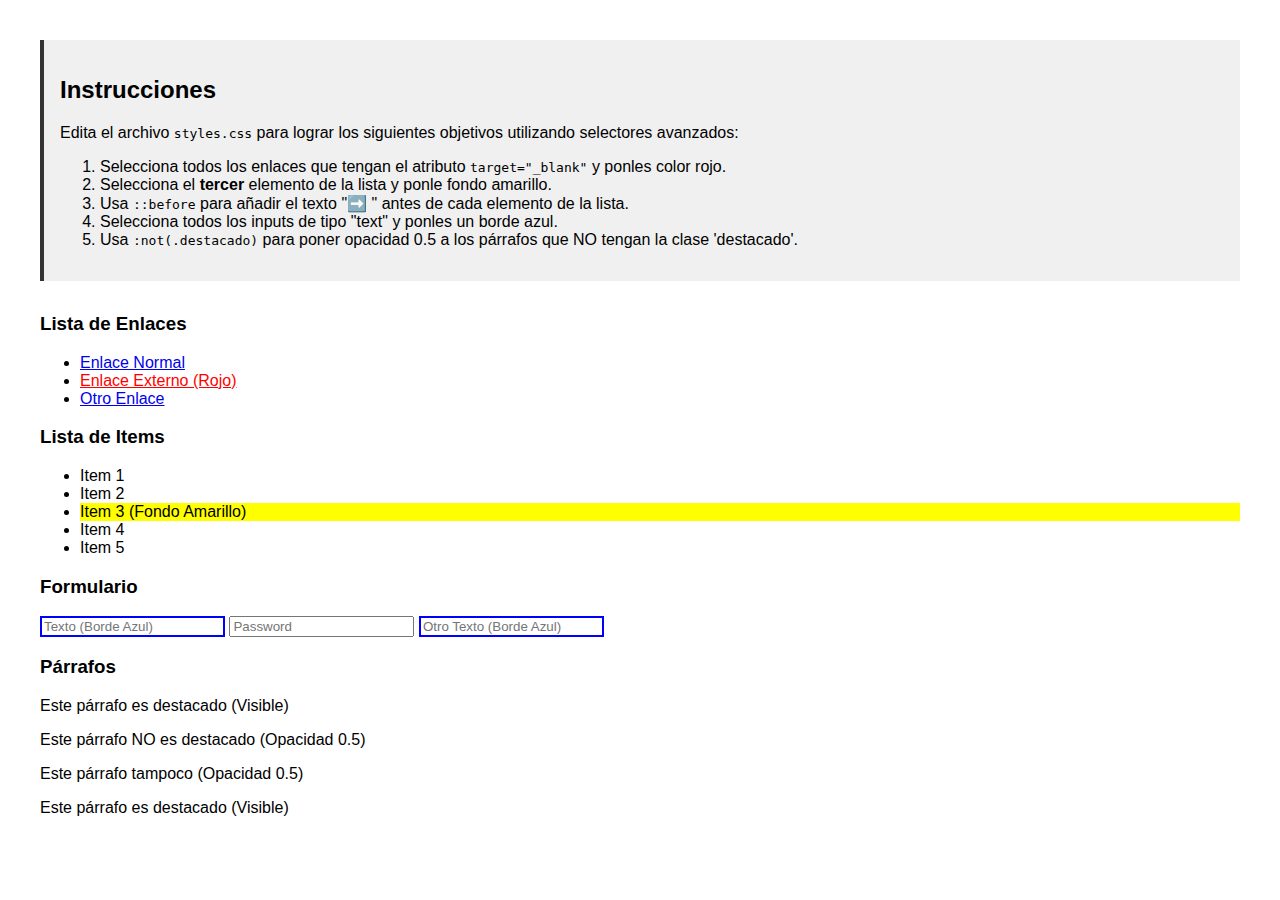
<file: Ejercicio_11_Selectores_Avanzados/index.html>
<!DOCTYPE html>
<html lang="es">
<head>
    <meta charset="UTF-8">
    <meta name="viewport" content="width=device-width, initial-scale=1.0">
    <title>Ejercicio 11: Selectores Avanzados</title>
    <link rel="stylesheet" href="styles.css">
    <style>
        body { font-family: sans-serif; padding: 2rem; }
        .instrucciones { background: #f0f0f0; padding: 1rem; margin-bottom: 2rem; border-left: 4px solid #333; }
        /* No toques este estilo base, trabaja en styles.css */
    </style>
</head>
<body>

    <div class="instrucciones">
        <h2>Instrucciones</h2>
        <p>Edita el archivo <code>styles.css</code> para lograr los siguientes objetivos utilizando selectores avanzados:</p>
        <ol>
            <li>Selecciona todos los enlaces que tengan el atributo <code>target="_blank"</code> y ponles color rojo.</li>
            <li>Selecciona el <strong>tercer</strong> elemento de la lista y ponle fondo amarillo.</li>
            <li>Usa <code>::before</code> para añadir el texto "➡️ " antes de cada elemento de la lista.</li>
            <li>Selecciona todos los inputs de tipo "text" y ponles un borde azul.</li>
            <li>Usa <code>:not(.destacado)</code> para poner opacidad 0.5 a los párrafos que NO tengan la clase 'destacado'.</li>
        </ol>
    </div>

    <h3>Lista de Enlaces</h3>
    <ul>
        <li><a href="#">Enlace Normal</a></li>
        <li><a href="#" target="_blank">Enlace Externo (Rojo)</a></li>
        <li><a href="#">Otro Enlace</a></li>
    </ul>

    <h3>Lista de Items</h3>
    <ul class="lista-items">
        <li>Item 1</li>
        <li>Item 2</li>
        <li>Item 3 (Fondo Amarillo)</li>
        <li>Item 4</li>
        <li>Item 5</li>
    </ul>

    <h3>Formulario</h3>
    <form>
        <input type="text" placeholder="Texto (Borde Azul)">
        <input type="password" placeholder="Password">
        <input type="text" placeholder="Otro Texto (Borde Azul)">
    </form>

    <h3>Párrafos</h3>
    <p class="destacado">Este párrafo es destacado (Visible)</p>
    <p>Este párrafo NO es destacado (Opacidad 0.5)</p>
    <p>Este párrafo tampoco (Opacidad 0.5)</p>
    <p class="destacado">Este párrafo es destacado (Visible)</p>

</body>
</html>
</file>
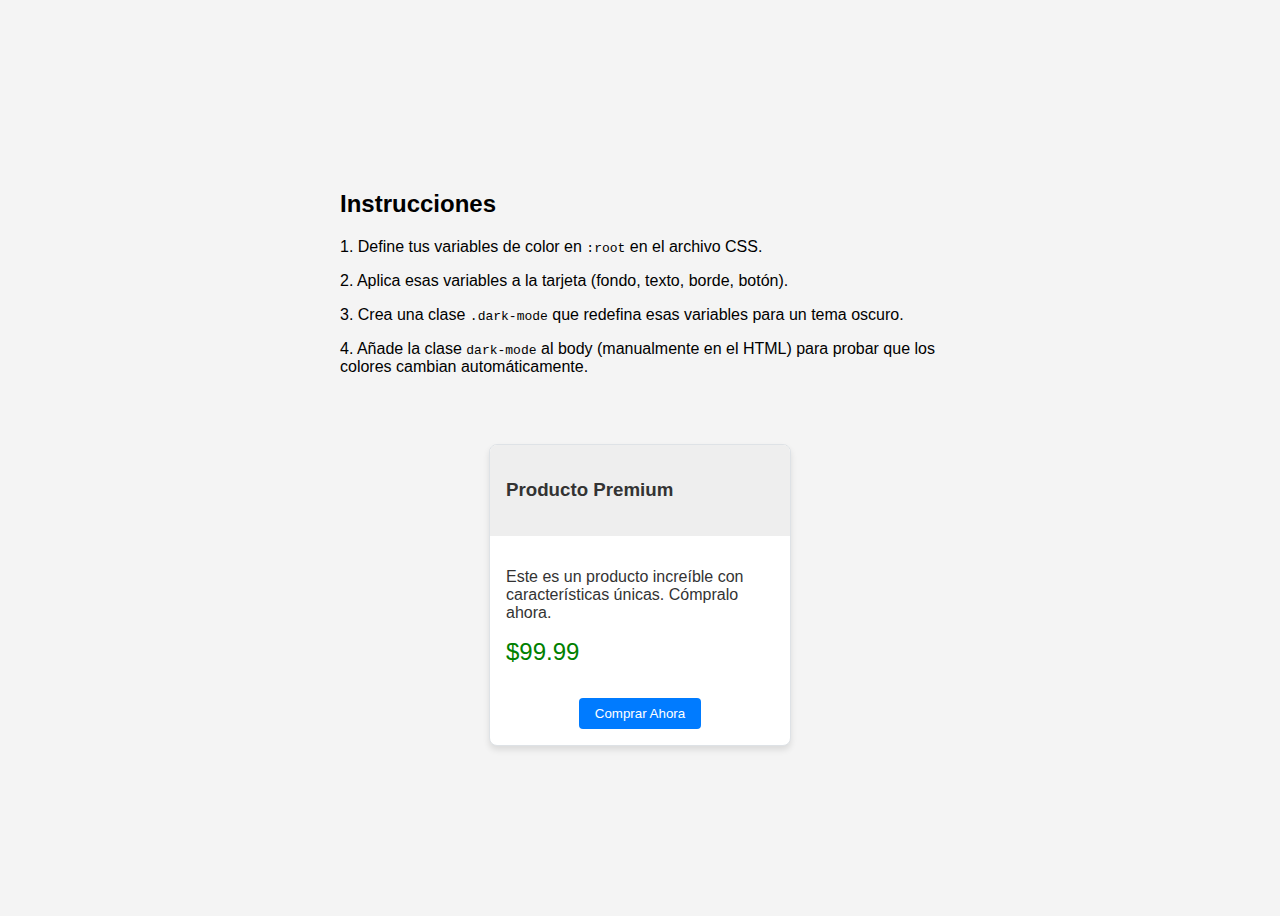
<file: Ejercicio_12_Variables_CSS/index.html>
<!DOCTYPE html>
<html lang="es">

<head>
    <meta charset="UTF-8">
    <title>Ejercicio 12: Variables CSS</title>
    <link rel="stylesheet" href="styles.css">
    <style>
        body {
            font-family: sans-serif;
            display: flex;
            justify-content: center;
            align-items: center;
            min-height: 100vh;
            background-color: #f4f4f4;
            flex-direction: column;
            gap: 20px;
        }

        .instrucciones {
            max-width: 600px;
            margin-bottom: 2rem;
        }
    </style>
</head>

<body>

    <div class="instrucciones">
        <h2>Instrucciones</h2>
        <p>1. Define tus variables de color en <code>:root</code> en el archivo CSS.</p>
        <p>2. Aplica esas variables a la tarjeta (fondo, texto, borde, botón).</p>
        <p>3. Crea una clase <code>.dark-mode</code> que redefina esas variables para un tema oscuro.</p>
        <p>4. Añade la clase <code>dark-mode</code> al body (manualmente en el HTML) para probar que los colores cambian
            automáticamente.</p>
    </div>

    <!-- Tarjeta de Producto -->
    <div class="card">
        <div class="card-header">
            <h3>Producto Premium</h3>
        </div>
        <div class="card-body">
            <p>Este es un producto increíble con características únicas. Cómpralo ahora.</p>
            <div class="price">$99.99</div>
        </div>
        <div class="card-footer">
            <button class="btn">Comprar Ahora</button>
        </div>
    </div>

</body>

</html>
</file>
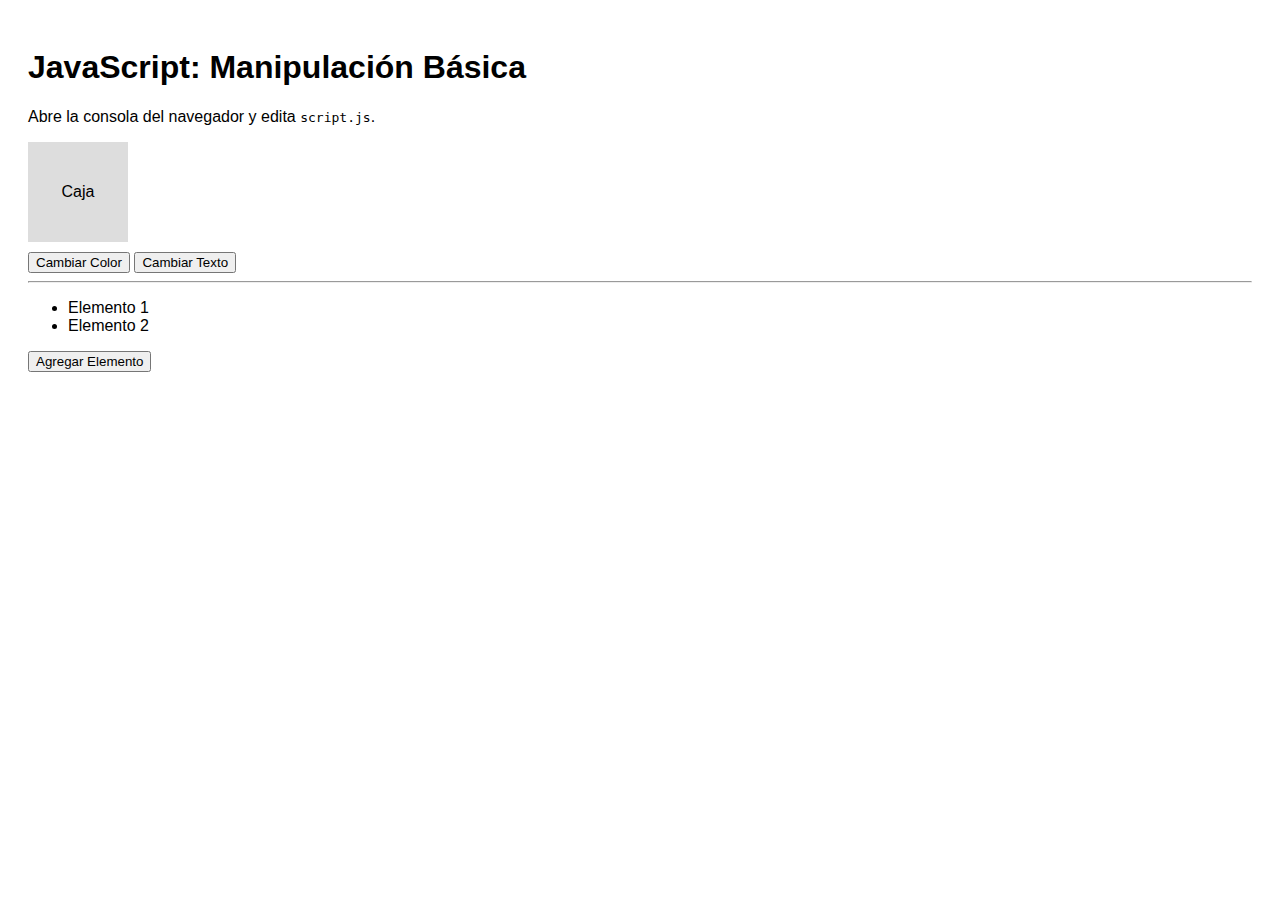
<file: ej21-25/Ejercicio_21_JS_Basico_Manipulacion_DOM/index.html>
<!DOCTYPE html>
<html lang="es">

<head>
    <meta charset="UTF-8">
    <title>Ejercicio 21: Manipulación DOM</title>
    <style>
        body {
            font-family: sans-serif;
            padding: 20px;
        }

        .caja {
            width: 100px;
            height: 100px;
            background: #ddd;
            margin: 10px 0;
            display: flex;
            align-items: center;
            justify-content: center;
        }
    </style>
</head>

<body>
    <h1>JavaScript: Manipulación Básica</h1>
    <p>Abre la consola del navegador y edita <code>script.js</code>.</p>

    <div id="miCaja" class="caja">Caja</div>
    <button id="btnColor">Cambiar Color</button>
    <button id="btnTexto">Cambiar Texto</button>

    <hr>

    <ul id="lista">
        <li>Elemento 1</li>
        <li>Elemento 2</li>
    </ul>
    <button id="btnAgregar">Agregar Elemento</button>

    <body>
   
    
    <script src="script.js"></script> <!-- Al final del body -->
</body>
    
   
</body>
</body>

</html>
</file>
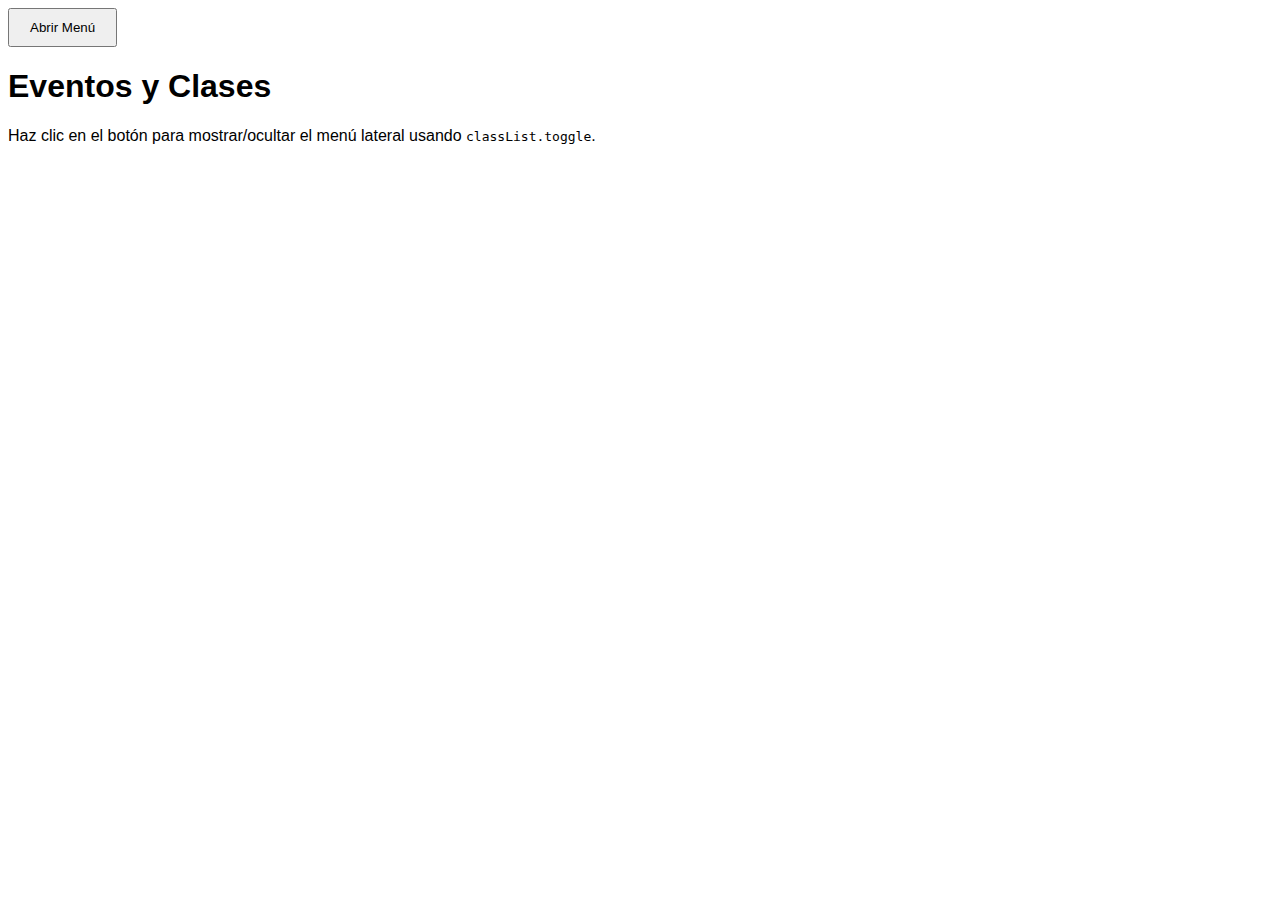
<file: ej21-25/Ejercicio_22_JS_Eventos_Clases/index.html>
<!DOCTYPE html>
<html lang="es">

<head>
    <meta charset="UTF-8">
    <title>Ejercicio 22: Eventos y Clases</title>
    <link rel="stylesheet" href="style.css">
</head>

<body>

    <button id="toggleMenu" class="btn">Abrir Menú</button>

    <div id="menuLateral" class="menu hidden">
        <button id="closeMenu">X</button>
        <ul>
            <li>Opción 1</li>
            <li>Opción 2</li>
            <li>Opción 3</li>
        </ul>
    </div>

    <div class="content">
        <h1>Eventos y Clases</h1>
        <p>Haz clic en el botón para mostrar/ocultar el menú lateral usando <code>classList.toggle</code>.</p>
    </div>

    <script src="script.js"></script>
</body>

</html>
</file>
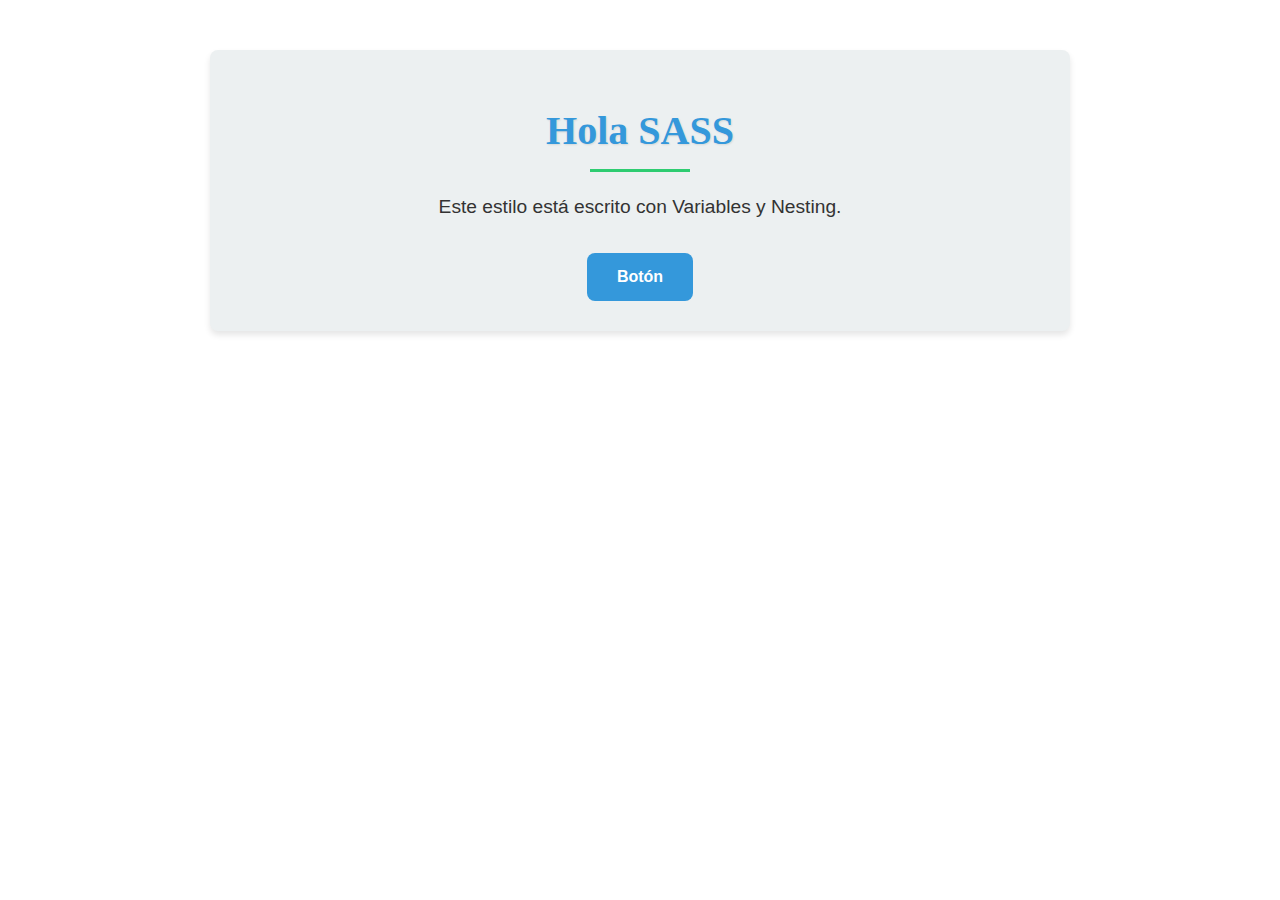
<file: ej21-25/Ejercicio_23_SASS_Introduccion/index.html>
<!DOCTYPE html>
<html lang="es">

<head>
    <meta charset="UTF-8">
    <title>Ejercicio 23: Intro SASS</title>
    <!-- NOTA: Los navegadores NO entienden SASS. 
         Necesitas compilarlo. Para este ejercicio simple, 
         usaremos la extensión de VSCode "Live Sass Compiler" o similar.
         El archivo resultante será 'styles.css'. -->
    <link rel="stylesheet" href="styles.css">
</head>

<body>
    <div class="container">
        <h1>Hola SASS</h1>
        <p>Este estilo está escrito con Variables y Nesting.</p>
        <a href="#" class="btn">Botón</a>
    </div>
</body>

</html>
</file>
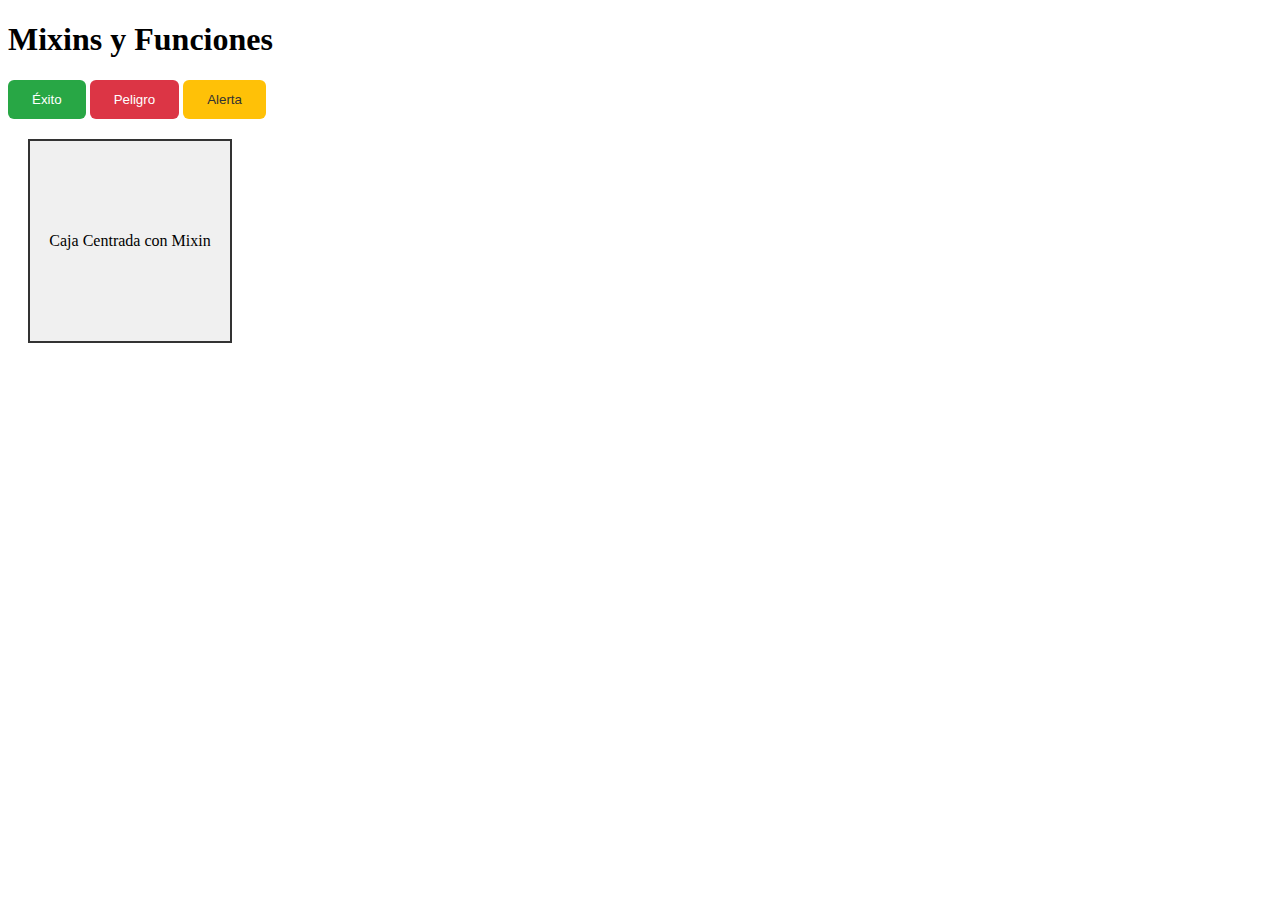
<file: ej21-25/Ejercicio_24_SASS_Mixins_Funciones/index.html>
<!DOCTYPE html>
<html lang="es">

<head>
    <meta charset="UTF-8">
    <title>Ejercicio 24: Mixins SASS</title>
    <link rel="stylesheet" href="styles.css">
</head>

<body>
    <h1>Mixins y Funciones</h1>

    <button class="btn-success">Éxito</button>
    <button class="btn-danger">Peligro</button>
    <button class="btn-warning">Alerta</button>

    <div class="box">Caja Centrada con Mixin</div>
</body>

</html>
</file>
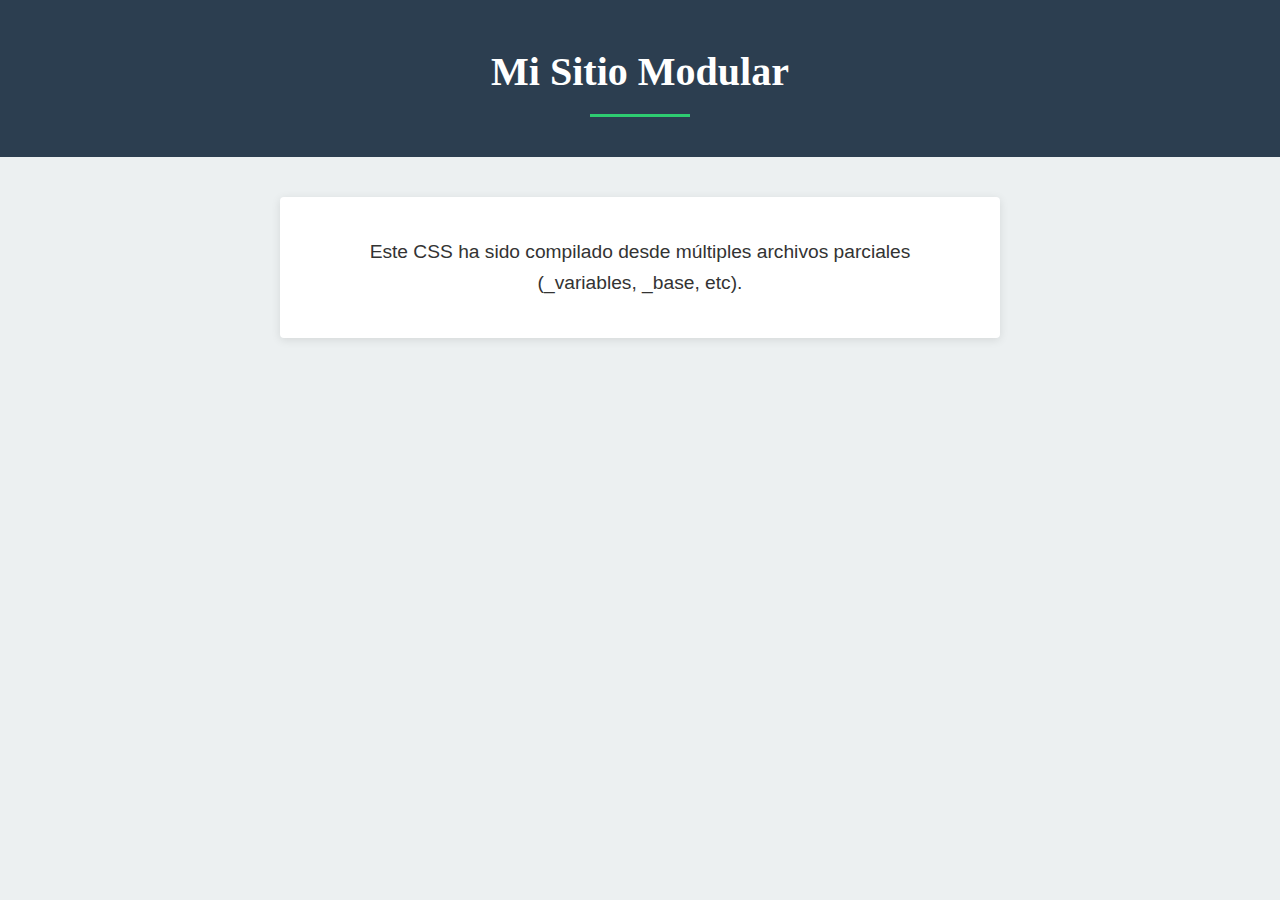
<file: ej21-25/Ejercicio_25_SASS_Estructura_Partials/index.html>
<!DOCTYPE html>
<html lang="es">

<head>
    <meta charset="UTF-8">
    <title>Ejercicio 25: Partials SASS</title>
    <link rel="stylesheet" href="main.css"> <!-- Se compila desde main.scss -->
</head>

<body>
    <header>
        <h1>Mi Sitio Modular</h1>
    </header>
    <main>
        <p>Este CSS ha sido compilado desde múltiples archivos parciales (_variables, _base, etc).</p>
    </main>
</body>

</html>
</file>
<file: Ejercicio_11_Selectores_Avanzados/styles.css>
/* Ejercicio 11: Selectores Avanzados */

/* 1. Enlaces con target="_blank" */
a[target="_blank"]{
    color:red;
}
/* 2. Tercer elemento de la lista .lista-items */
.lista-items li:nth-child(3) { background: yellow; }
/* 3. Pseudo-elemento ::before en los items de la lista */
li before{
    content:"➡️ " ;
}
/* 4. Inputs de tipo text */
input[type="text"] { border: 2px solid blue; }
/* 5. Párrafos que NO sean .destacado */
p:not(.destacado) {
    opacity: 0,5;
}
</file>
<file: Ejercicio_12_Variables_CSS/styles.css>
/* Ejercicio 12: Variables CSS */

:root {
    /* Define aquí tus variables */
    /* Ej: --primary-color: #007bff; */
--bg-card:#ffffff;
--text-main:#333;
--accent:#007bff;
--border:#dee2e6;
}

.card {
    /* Usa las variables aquí */
    /* border: 1px solid var(--border-color); */
    width: 300px;
    border-radius: 8px;
    overflow: hidden;
    box-shadow: 0 4px 6px rgba(0, 0, 0, 0.1);
    background-color: white;
    /* Usa variable */
    color: black;
    background-color: var(--bg-card);
    color: var(--text-main);
    /* Usa variable */
    border:1px solid var(--border);
}

.card-header {
    padding: 1rem;
    background-color: #eee;
    /* Usa variable */
    font-weight: bold;
}

.card-body {
    padding: 1rem;
}

.price {
    font-size: 1.5rem;
    color: green;
    /* Usa variable */
    margin-top: 1rem;
}

.card-footer {
    padding: 1rem;
    text-align: center;
}

.btn {
    padding: 0.5rem 1rem;
    background-color: blue;
    /* Usa variable */
    color: white;
    /* Usa variable */
    border: none;
    border-radius: 4px;
    cursor: pointer;
    background-color: var(--accent);
}

/* Modo Oscuro */
body{
    .dark-mode {
    --bg-card:#344a40;
--text-main:#161617;
--accent:#111212;
--border:#070708;
    }
}


    /* Redefine las variables aquí para cambiar a colores oscuros */


/* Nota: Para que el .dark-mode aplique a todo, deberías aplicarlo al body o un contenedor padre y asegurarte que las variables se hereden o estén definidas en el ámbito correcto */
</file>
<file: ej21-25/Ejercicio_22_JS_Eventos_Clases/style.css>
/* Estilos básicos */
body {
    font-family: sans-serif;
    overflow-x: hidden;
}

.btn {
    padding: 10px 20px;
    cursor: pointer;
}

.menu {
    position: fixed;
    top: 0;
    left: 0;
    width: 250px;
    height: 100%;
    background: #333;
    color: white;
    padding: 20px;
    transition: transform 0.3s ease;
    transform: translateX(0);
    /* Visible por defecto si no tiene hidden, o ajusta la lógica */
}

/* Estado Oculto */
.menu.hidden {
    transform: translateX(-100%);
}

#closeMenu {
    background: red;
    color: white;
    border: none;
    padding: 5px 10px;
    float: right;
    cursor: pointer;
}
</file>
<file: ej21-25/Ejercicio_23_SASS_Introduccion/styles.css>
@charset "UTF-8";
/* 
  Ejercicio 23: SASS Introducción
*/
.container {
  max-width: 800px;
  margin: 50px auto;
  padding: 30px;
  background-color: #ecf0f1;
  border-radius: 8px;
  box-shadow: 0 4px 6px rgba(0, 0, 0, 0.1);
  font-family: "Arial", sans-serif;
  text-align: center;
}
.container h1 {
  color: #3498db;
  font-family: "Georgia", serif;
  font-size: 2.5em;
  margin-bottom: 20px;
  text-shadow: 1px 1px 2px rgba(0, 0, 0, 0.1);
}
.container h1::after {
  content: "";
  display: block;
  width: 100px;
  height: 3px;
  background-color: #2ecc71;
  margin: 15px auto 0;
}
.container p {
  color: #333;
  font-size: 1.2em;
  line-height: 1.6;
  margin-bottom: 30px;
  padding: 0 20px;
}
.container .btn {
  display: inline-block;
  padding: 15px 30px;
  background-color: #3498db;
  color: white;
  text-decoration: none;
  font-weight: bold;
  border-radius: 8px;
  transition: all 0.3s ease;
  border: none;
  cursor: pointer;
}
.container .btn:hover {
  background-color: rgb(33.1380753138, 125.1882845188, 186.8619246862);
  transform: scale(1.05);
  box-shadow: 0 6px 12px rgba(0, 0, 0, 0.15);
}
.container .btn:active {
  transform: scale(0.98);
}/*# sourceMappingURL=styles.css.map */
</file>
<file: ej21-25/Ejercicio_24_SASS_Mixins_Funciones/styles.css>
/* Ejercicio 24: Mixins */
.btn-success {
  padding: 12px 24px;
  border-radius: 6px;
  font_weight: bold;
  text-decoration: none;
  border: none;
  cursor: pointer;
  transition: all 0.3s ease;
  background-color: #28a745;
  color: white;
}
.btn-success:hover {
  background-color: rgb(30.1449275362, 125.8550724638, 52);
  transform: scale(1.05);
  box-shadow: 0 4px 8px rgba(0, 0, 0, 0.2);
}
.btn-success:active {
  transform: scale(0.98);
}

.btn-danger {
  padding: 12px 24px;
  border-radius: 6px;
  font_weight: bold;
  text-decoration: none;
  border: none;
  cursor: pointer;
  transition: all 0.3s ease;
  background-color: #dc3545;
  color: white;
}
.btn-danger:hover {
  background-color: rgb(189.2151898734, 32.7848101266, 47.7721518987);
  transform: scale(1.05);
  box-shadow: 0 4px 8px rgba(0, 0, 0, 0.2);
}
.btn-danger:active {
  transform: scale(0.98);
}

.btn-warning {
  padding: 12px 24px;
  border-radius: 6px;
  font_weight: bold;
  text-decoration: none;
  border: none;
  cursor: pointer;
  transition: all 0.3s ease;
  background-color: #ffc107;
  color: white;
}
.btn-warning:hover {
  background-color: rgb(211, 158.25, 0);
  transform: scale(1.05);
  box-shadow: 0 4px 8px rgba(0, 0, 0, 0.2);
}
.btn-warning:active {
  transform: scale(0.98);
}
.btn-warning {
  color: #333;
}
.btn-warning:hover {
  color: #333;
}

.box {
  display: flex;
  justify-content: center;
  align-items: center;
  width: 200px;
  height: 200px;
  background-color: #f0f0f0;
  border: 2px solid #333;
  margin: 20px;
}
.box p {
  margin: 0;
  font-weight: bold;
}/*# sourceMappingURL=styles.css.map */
</file>
<file: ej21-25/Ejercicio_25_SASS_Estructura_Partials/main.css>
* {
  margin: 0;
  padding: 0;
  box-sizing: border-box;
}

body {
  font-family: "Arial", sans-serif;
  color: #333;
  background-color: #ecf0f1;
  line-height: 1.6;
  min-height: 100vh;
}

header {
  background-color: #2c3e50;
  color: white;
  padding: 40px;
  text-align: center;
}
header h1 {
  font-family: "Georgia", serif;
  font-size: 2.5em;
}
header h1::after {
  content: "";
  display: block;
  width: 100px;
  height: 3px;
  background-color: #2ecc71;
  margin: 10px auto 0;
}

main {
  padding: 40px;
  max-width: 800px;
  margin: 0 auto;
}
main p {
  background-color: white;
  padding: 40px;
  border-radius: 4px;
  box-shadow: 0 2px 10px rgba(0, 0, 0, 0.1);
  font-size: 1.2em;
  text-align: center;
}/*# sourceMappingURL=main.css.map */
</file>
